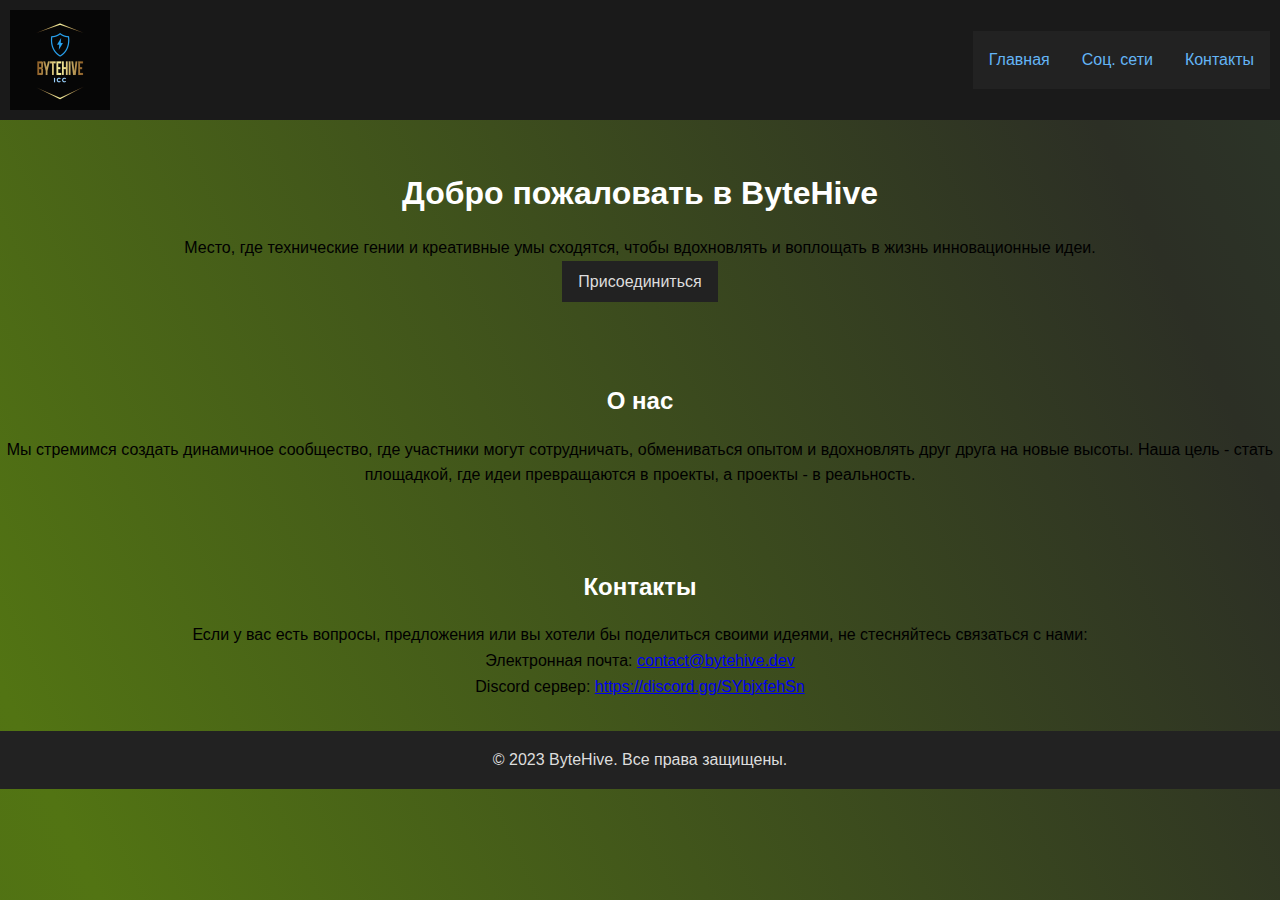
<file: index.html>
<!DOCTYPE html>
<html lang="en">
<head>
    <meta charset="UTF-8">
    <meta name="viewport" content="width=device-width, initial-scale=1.0">
    <title>ByteHive - Творческий Мир Технологий</title>
    <link rel="stylesheet" href="assets/css/styles.css"> 
</head>
<body>
    <header>
        <img src="assets/img/bytehive.png" alt="ByteHive Logo">
        <nav>
            <ul>
                <li><a href="index.html">Главная</a></li>
                <li><a href="pages/join.html">Cоц. сети</a></li>
                <li><a href="#contact">Контакты</a></li>
            </ul>
        </nav>
    </header>

    <section class="hero">
        <div class="hero-content">
            <h1>Добро пожаловать в ByteHive</h1>
            <p>Место, где технические гении и креативные умы сходятся, чтобы вдохновлять и воплощать в жизнь инновационные идеи.</p>
            <a href="pages/join.html" class="cta-button">Присоединиться</a>
        </div>
    </section>

    <section class="about">
        <div class="about-content">
            <h2>О нас</h2>
            <p>Мы стремимся создать динамичное сообщество, где участники могут сотрудничать, обмениваться опытом и вдохновлять друг друга на новые высоты. Наша цель - стать площадкой, где идеи превращаются в проекты, а проекты - в реальность.</p>
        </div>
    </section>

    <section class="contact">
        <div class="contact-content">
            <h2>Контакты</h2>
            <p>Если у вас есть вопросы, предложения или вы хотели бы поделиться своими идеями, не стесняйтесь связаться с нами:</p>
            <ul>
                <li>Электронная почта: <a href="mailto:contact@bytehive.dev">contact@bytehive.dev</a></li>
                <li>Discord сервер: <a href="https://discord.gg/SYbjxfehSn">https://discord.gg/SYbjxfehSn</a></li>
            </ul>
        </div>
    </section>

    <footer>
        <p>&copy; 2023 ByteHive. Все права защищены.</p>
    </footer>
</body>
</html>
</file>
<file: assets/css/styles.css>
* {
    margin: 0;
    padding: 0;
    box-sizing: border-box;
}

body {
    font-family: 'Segoe UI', Tahoma, Geneva, Verdana, sans-serif;
    line-height: 1.6;
    text-align: center;
    flex-direction: column;
    justify-content: center;
    height: 100vh;
    overflow: hidden;
    position: relative;
    background: linear-gradient(65deg, #45601c, #527413, #2c2f25, #2c5137, #333333, #1a1c32);
    background-size: 400% 400%;
    animation: gradientAnimation 15s ease infinite;
}

@keyframes gradientAnimation {
    0% {
      background-position: 0% 50%;
    }
    50% {
      background-position: 100% 50%;
    }
    100% {
      background-position: 0% 50%;
    }
  }


header {
    background-color: #1a1a1a; 
    padding: 10px;
    display: flex;
    justify-content: space-between;
    align-items: center;
}

header img {
    max-width: 100px; 
    height: auto;
}

nav ul {
    list-style: none;
    display: flex;
    justify-content: center;
    background-color: #222;
    padding: 1rem 0;
}

nav ul li {
    margin: 0 1rem;
}

nav ul li a {
    text-decoration: none;
    color: #64b5f6;
}

h1, h2, h3 {
    margin: 1rem 0;
    color: #fff;
}

section {
    padding: 2rem 0;
}

.cta-button {
    display: inline-block;
    padding: 0.5rem 1rem;
    background-color: #222;
    color: #ddd;
    border: none;
    cursor: pointer;
    text-decoration: none;
}

.social-buttons {
    text-align: center;
    margin: 20px;
  }
  
  .social-buttons a {
    display: inline-block;
    text-decoration: none;
    color: #fff;
    font-size: 18px;
    padding: 10px 20px;
    margin: 5px;
    border-radius: 5px;
    transition: background-color 0.3s;
  }
  
  .telegram-button {
    background-color: #0088cc;
  }
  
  .discord-button {
    background-color: #7289da;
  }
  
  .github-button {
    background-color: #333;
  }
  
  /* Добавь стили для других кнопок здесь */
  
  .social-buttons a:hover {
    background-color: #444; /* Цвет при наведении */
  }
  

footer {
    text-align: center;
    padding: 1rem 0;
    background-color: #222;
    color: #ddd;
}

@media (max-width: 768px) {
    nav ul {
        flex-direction: column;
    }

    nav ul li {
        margin: 0.5rem 0;
    }
}
</file>
